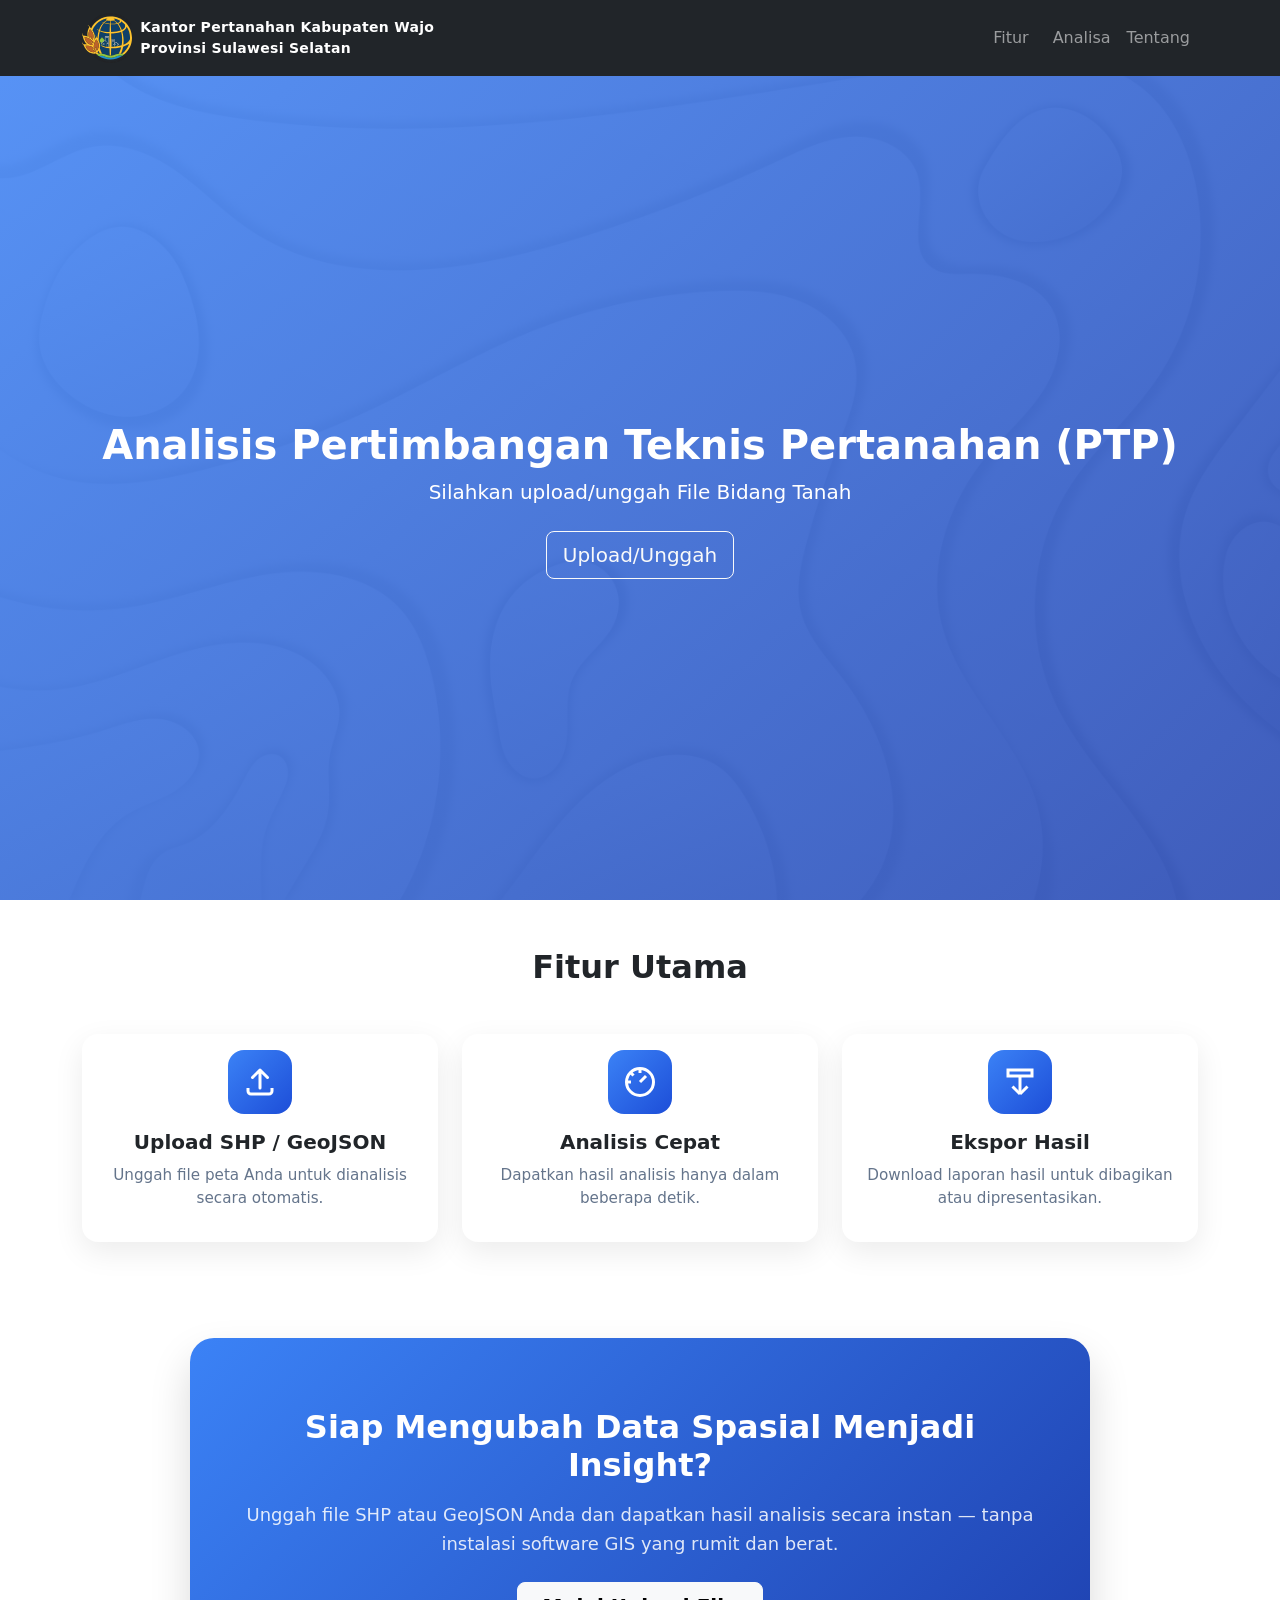
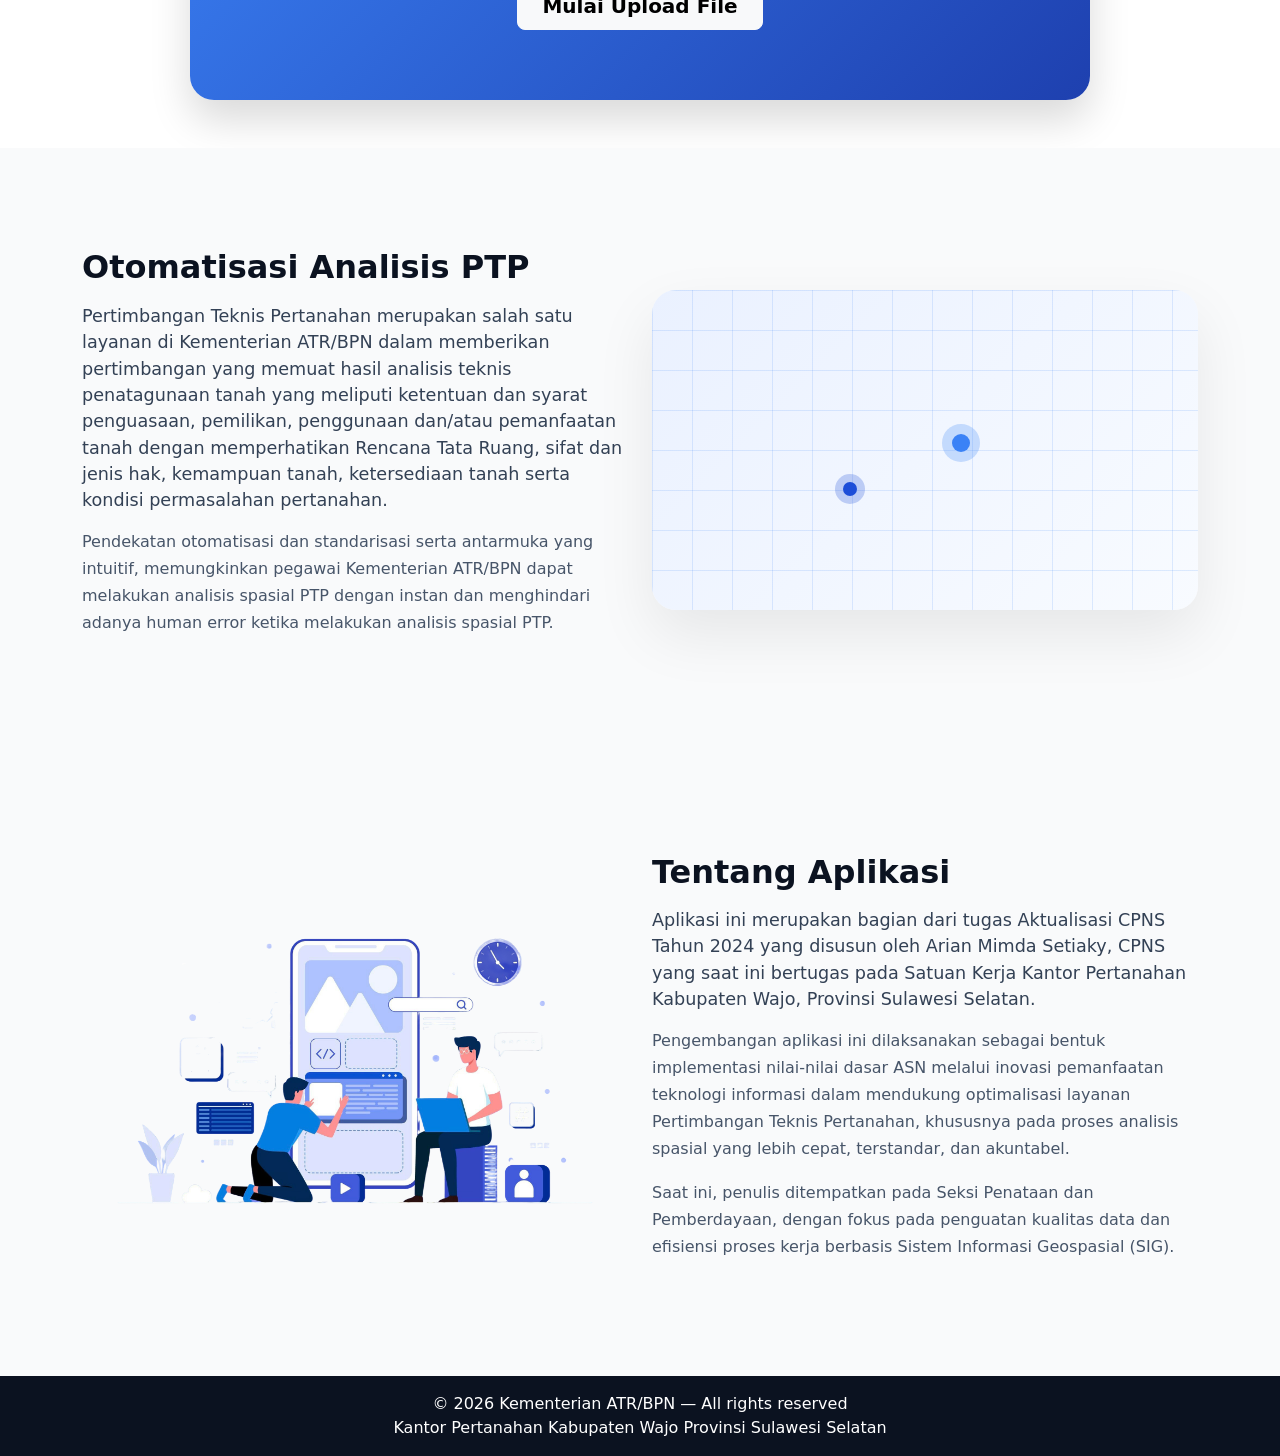
<file: index.html>
<!DOCTYPE html>
<html lang="en">

<head>
    <meta charset="UTF-8">
    <meta name="viewport" content="width=device-width, initial-scale=1.0">
    <title>Kantor Pertanahan Kabupaten Wajo</title>

    <!-- Bootstrap CSS -->
    <link href="https://cdn.jsdelivr.net/npm/bootstrap@5.3.2/dist/css/bootstrap.min.css" rel="stylesheet">

    <!-- Custom CSS -->
    <link rel="stylesheet" href="style/styles.css">
</head>

<body>

    <!-- Navbar -->
    <nav class="navbar navbar-expand-lg navbar-dark bg-dark fixed-top">
        <div class="container">
            <a class="navbar-brand d-flex align-items-center" href="#">
                <img src="images/logo.svg" alt="Logo" class="navbar-logo">
                <span class="navbar-title ms-2">Kantor Pertanahan Kabupaten Wajo <br>
                    Provinsi Sulawesi Selatan</span>
            </a>
    
            <button class="navbar-toggler" type="button" data-bs-toggle="collapse" data-bs-target="#navbarNav">
                <span class="navbar-toggler-icon"></span>
            </button>
    
            <div class="collapse navbar-collapse" id="navbarNav">
                <ul class="navbar-nav ms-auto">
                    <li class="nav-item"><a class="nav-link" href="#features">Fitur</a></li>
                    <li class="nav-item">
                        <a class="nav-link btn btn-outline-light ms-2" href="#get-started">Analisa</a>
                    </li>
                    <li class="nav-item"><a class="nav-link" href="#about">Tentang</a></li>
                </ul>
            </div>
        </div>
    </nav>
    

    <!-- Hero -->
    <header class="hero d-flex align-items-center justify-content-center text-center">
        <div class="container">
            <h1 class="display-6 fw-bold">Analisis Pertimbangan Teknis Pertanahan (PTP)</h1>
            <p class="lead">Silahkan upload/unggah File Bidang Tanah</p>
            <div class="mt-4">
                <button id="btn-start" class="btn btn-outline-light btn-lg">Upload/Unggah</button>
                <!-- <button id="btn-sample" class="btn btn-primary btn-lg me-2">Download Sample</button> -->
            </div>
        </div>
    </header>

    <!-- Features -->
    <section id="features" class="py-5 text-center">
        <div class="container">
            <h2 class="fw-bold mb-3">Fitur Utama</h2>

            <div class="row g-4 mt-4">

                <!-- Upload -->
                <div class="col-md-4 d-flex">
                    <div class="card feature-card h-100 w-100 text-center">
                        <div class="card-body">
                            <div class="feature-icon">
                                <!-- upload svg -->
                                <svg width="36" height="36" viewBox="0 0 24 24" fill="none">
                                    <path d="M12 16V4M12 4L7 9M12 4L17 9" stroke="currentColor" stroke-width="2"
                                        stroke-linecap="round" />
                                    <path d="M4 16V18C4 19.1 4.9 20 6 20H18C19.1 20 20 19.1 20 18V16"
                                        stroke="currentColor" stroke-width="2" />
                                </svg>
                            </div>
                            <h5>Upload SHP / GeoJSON</h5>
                            <p>Unggah file peta Anda untuk dianalisis secara otomatis.</p>
                        </div>
                    </div>
                </div>

                <!-- Analisis -->
                <div class="col-md-4 d-flex">
                    <div class="card feature-card h-100 w-100 text-center">
                        <div class="card-body">
                            <div class="feature-icon">
                                <!-- speed svg -->
                                <svg width="36" height="36" viewBox="0 0 24 24" fill="none">
                                    <path d="M12 3V6" stroke="currentColor" stroke-width="2" />
                                    <path d="M5.6 5.6L7.7 7.7" stroke="currentColor" stroke-width="2" />
                                    <path d="M3 12H6" stroke="currentColor" stroke-width="2" />
                                    <path d="M12 12L16 8" stroke="currentColor" stroke-width="2" />
                                    <circle cx="12" cy="12" r="9" stroke="currentColor" stroke-width="2" />
                                </svg>
                            </div>
                            <h5>Analisis Cepat</h5>
                            <p>Dapatkan hasil analisis hanya dalam beberapa detik.</p>
                        </div>
                    </div>
                </div>

                <!-- Export -->
                <div class="col-md-4 d-flex">
                    <div class="card feature-card h-100 w-100 text-center">
                        <div class="card-body">
                            <div class="feature-icon">
                                <!-- export svg -->
                                <svg width="36" height="36" viewBox="0 0 24 24" fill="none">
                                    <path d="M12 8V20" stroke="currentColor" stroke-width="2" />
                                    <path d="M12 20L7 15M12 20L17 15" stroke="currentColor" stroke-width="2" />
                                    <path d="M4 4H20V8H4V4Z" stroke="currentColor" stroke-width="2" />
                                </svg>
                            </div>
                            <h5>Ekspor Hasil</h5>
                            <p>Download laporan hasil untuk dibagikan atau dipresentasikan.</p>
                        </div>
                    </div>
                </div>

            </div>
        </div>
    </section>

    <!-- CTA -->
    <section class="cta-wrapper py-5" id="get-started">
        <div class="container">
            <div class="cta-card text-center mx-auto">
                <h2 class="fw-bold text-white mb-3">
                    Siap Mengubah Data Spasial Menjadi Insight?
                </h2>

                <p class="cta-text mb-4">
                    Unggah file SHP atau GeoJSON Anda dan dapatkan hasil analisis secara instan — tanpa instalasi
                    software GIS yang rumit dan berat.
                </p>

                <button id="btn-upload" class="btn btn-light btn-lg px-4">
                    Mulai Upload File
                </button>
            </div>
        </div>
    </section>

    <!-- About / Description -->
    <section class="about-section" id="about">
        <div class="container">
            <div class="row align-items-center gy-4">

                <!-- TEXT -->
                <div class="col-md-6">
                    <h2 class="about-title">Otomatisasi Analisis PTP</h2>

                    <p class="about-lead">
                        Pertimbangan Teknis Pertanahan merupakan salah satu layanan di Kementerian ATR/BPN dalam
                        memberikan pertimbangan yang memuat hasil analisis teknis penatagunaan tanah yang meliputi
                        ketentuan dan syarat penguasaan, pemilikan, penggunaan dan/atau pemanfaatan tanah dengan
                        memperhatikan Rencana Tata Ruang, sifat dan jenis hak, kemampuan tanah, ketersediaan tanah serta
                        kondisi permasalahan pertanahan.
                    </p>

                    <p class="about-text">
                        Pendekatan otomatisasi dan standarisasi serta antarmuka yang intuitif, memungkinkan pegawai
                        Kementerian ATR/BPN dapat melakukan analisis spasial PTP dengan instan dan menghindari adanya
                        human error ketika melakukan analisis spasial PTP.
                    </p>
                </div>

                <!-- VISUAL MAP -->
                <div class="col-md-6">
                    <div class="map-visual">
                        <div class="map-grid"></div>
                        <div class="map-pin"></div>
                        <div class="map-pin secondary"></div>
                    </div>
                </div>

            </div>
        </div>
    </section>

    <!-- About / Description2 -->
    <section class="about-section" id="about-app">
        <div class="container">
            <div class="row align-items-center gy-4">
                <!-- TEXT -->
                <div class="col-md-6">
                    <div class="app-visual"></div>
                </div>
                <div class="col-md-6">
                    <h2 class="about-title">Tentang Aplikasi</h2>

                    <p class="about-lead">
                        Aplikasi ini merupakan bagian dari tugas Aktualisasi CPNS Tahun 2024 yang disusun oleh Arian
                        Mimda Setiaky, CPNS yang saat ini bertugas pada Satuan Kerja Kantor Pertanahan Kabupaten Wajo,
                        Provinsi Sulawesi Selatan.
                    </p>

                    <p class="about-text">
                        Pengembangan aplikasi ini dilaksanakan sebagai bentuk implementasi nilai-nilai dasar ASN melalui
                        inovasi pemanfaatan teknologi informasi dalam mendukung optimalisasi layanan Pertimbangan Teknis
                        Pertanahan, khususnya pada proses analisis spasial yang lebih cepat, terstandar, dan akuntabel.
                    </p>

                    <p class="about-text">
                        Saat ini, penulis ditempatkan pada Seksi Penataan dan Pemberdayaan, dengan fokus pada penguatan
                        kualitas data dan efisiensi proses kerja berbasis Sistem Informasi Geospasial (SIG).
                    </p>
                </div>

            </div>
        </div>
    </section>

    <!-- Footer -->
    <footer class="footer text-white text-center py-3">
        <p class="mb-0">&copy; 2026 Kementerian ATR/BPN — All rights reserved</p>
        <p class="mb-0">Kantor Pertanahan Kabupaten Wajo Provinsi Sulawesi Selatan</p>
    </footer>

    <!-- jQuery & Bootstrap JS -->
    <script src="https://code.jquery.com/jquery-3.6.0.min.js"></script>
    <script src="https://cdn.jsdelivr.net/npm/bootstrap@5.3.2/dist/js/bootstrap.bundle.min.js"></script>

    <!-- Custom JS -->
    <script src="script/script.js"></script>

</body>

</html>
</file>
<file: style/styles.css>
/* Hero */
.hero {
  height: 100vh;
  background:
    linear-gradient(135deg,
      rgba(59, 130, 246, 0.85),
      rgba(30, 64, 175, 0.85)),
    url("../images/bg.jpg");
  background-size: cover;
  background-position: center;
  background-repeat: no-repeat;

  color: white;
  padding-top: 100px;
}

/* Feature card */
.feature-card {
  border: none;
  border-radius: 16px;
  box-shadow: 0 10px 30px rgba(0, 0, 0, .08);
  transition: all .3s ease;
}

.feature-card:hover {
  transform: translateY(-6px);
  box-shadow: 0 20px 45px rgba(0, 0, 0, .12);
}

.feature-icon {
  width: 64px;
  height: 64px;
  margin: 0 auto 16px;
  border-radius: 16px;
  background: linear-gradient(135deg, #3B82F6, #1D4ED8);
  display: flex;
  align-items: center;
  justify-content: center;
  color: #fff;
}

.feature-card h5 {
  font-weight: 600;
  margin-bottom: 10px;
}

.feature-card p {
  color: #64748b;
  font-size: .95rem;
}


/* Smooth anchor scrolling */
html {
  scroll-behavior: smooth;
}

/* Navbar transparent on top */
.navbar-logo {
  height: 50px;
  /* ideal: 28–36px */
  width: auto;
}

.navbar-title {
  font-size: 14px;
  font-weight: 600;
  letter-spacing: .3px;
}


/* CTA Section */
.cta-wrapper {
  background: #ffffff;
}

.cta-card {
  max-width: 900px;
  padding: 70px 40px;
  border-radius: 24px;
  background: linear-gradient(135deg, #3B82F6 0%, #1E40AF 100%);
  ;
  box-shadow: 0 20px 40px rgba(0, 0, 0, 0.15);
}

.cta-text {
  color: rgba(255, 255, 255, 0.85);
  font-size: 18px;
  line-height: 1.6;
}

/* Button hover */
.cta-card .btn-light {
  font-weight: 600;
}

.cta-card .btn-light:hover {
  background: #e9ecef;
}

footer {
  background-color: #0B1220;
}


.about-section {
  padding: 100px 0;
  background: #f9fafb;
}

.about-title {
  font-weight: 700;
  margin-bottom: 16px;
  color: #0B1220;
}

.about-lead {
  font-size: 1.1rem;
  color: #334155;
  margin-bottom: 14px;
}

.about-text {
  color: #475569;
  line-height: 1.7;
}

/* MAP VISUAL */
.map-visual {
  height: 320px;
  border-radius: 24px;
  background: linear-gradient(135deg, #eaf1ff, #f8fbff);
  position: relative;
  overflow: hidden;
  box-shadow: 0 25px 60px rgba(0, 0, 0, .08);
}

.map-grid {
  position: absolute;
  inset: 0;
  background-image:
    linear-gradient(rgba(59, 130, 246, .15) 1px, transparent 1px),
    linear-gradient(90deg, rgba(59, 130, 246, .15) 1px, transparent 1px);
  background-size: 40px 40px;
}

.map-pin {
  width: 18px;
  height: 18px;
  background: #3B82F6;
  border-radius: 50%;
  position: absolute;
  top: 45%;
  left: 55%;
  box-shadow: 0 0 0 10px rgba(59, 130, 246, .25);
}

.map-pin.secondary {
  width: 14px;
  height: 14px;
  top: 60%;
  left: 35%;
  background: #1D4ED8;
  box-shadow: 0 0 0 8px rgba(29, 78, 216, .25);
}



.app-visual {
  height: 320px;
  width: 100%;
  border-radius: 24px;
  background: url("../images/about-app.png") center / cover no-repeat;
}


@media (max-width: 768px) {
  .navbar-title {
    font-size: 12px;
  }

  .navbar-logo {
    height: 40px;
  }
}
</file>
